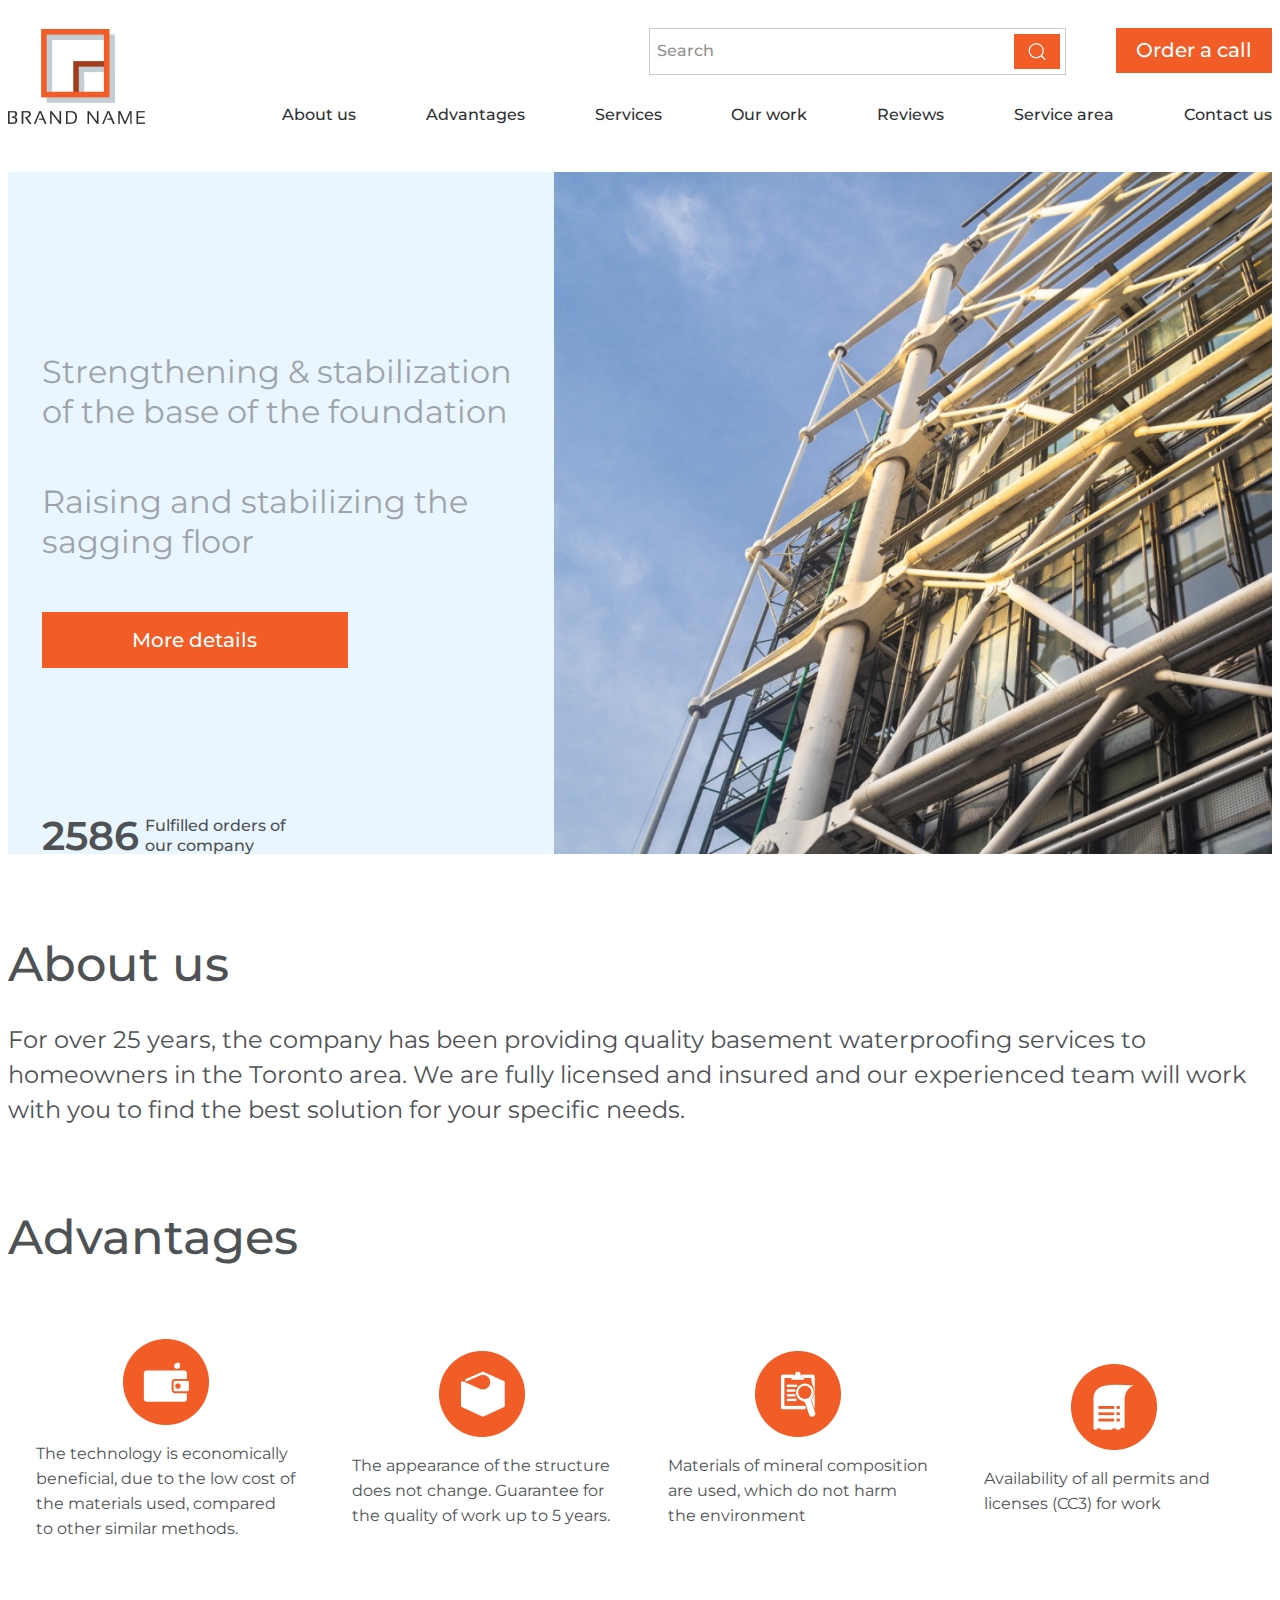
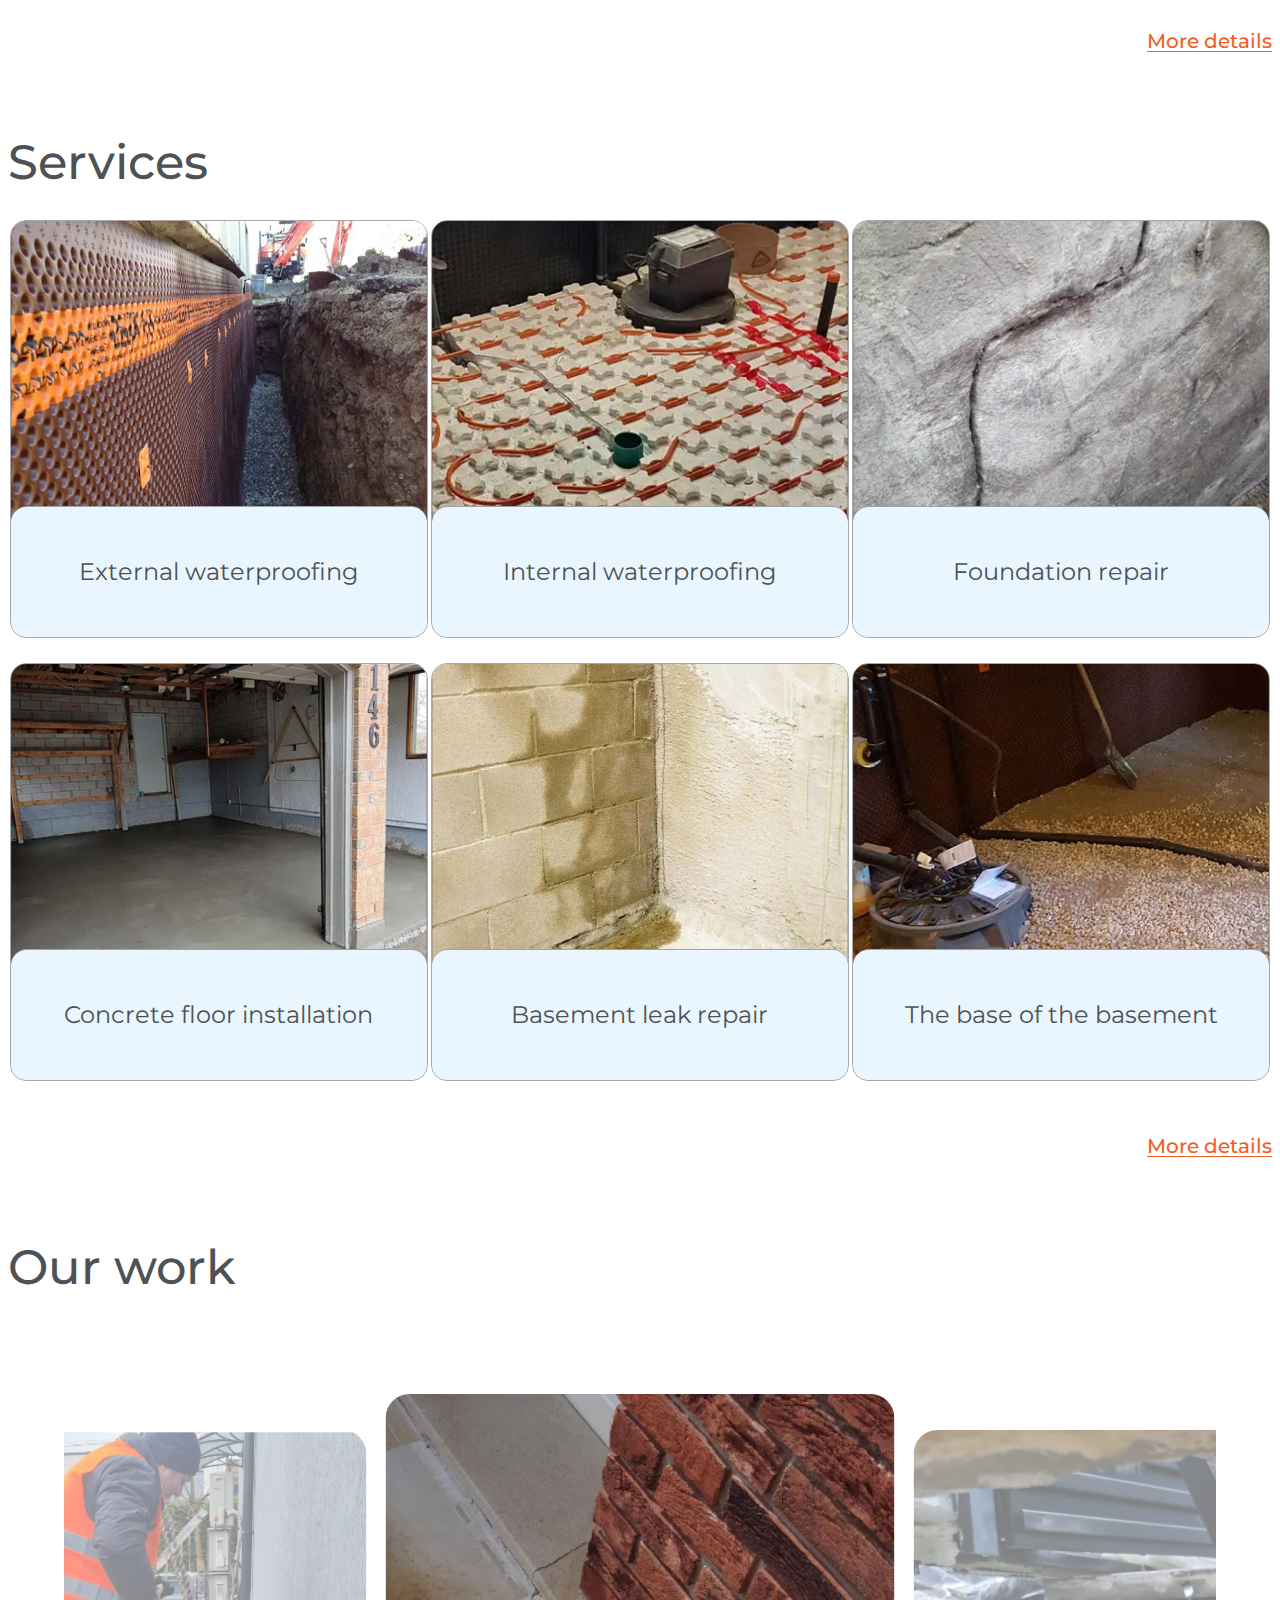
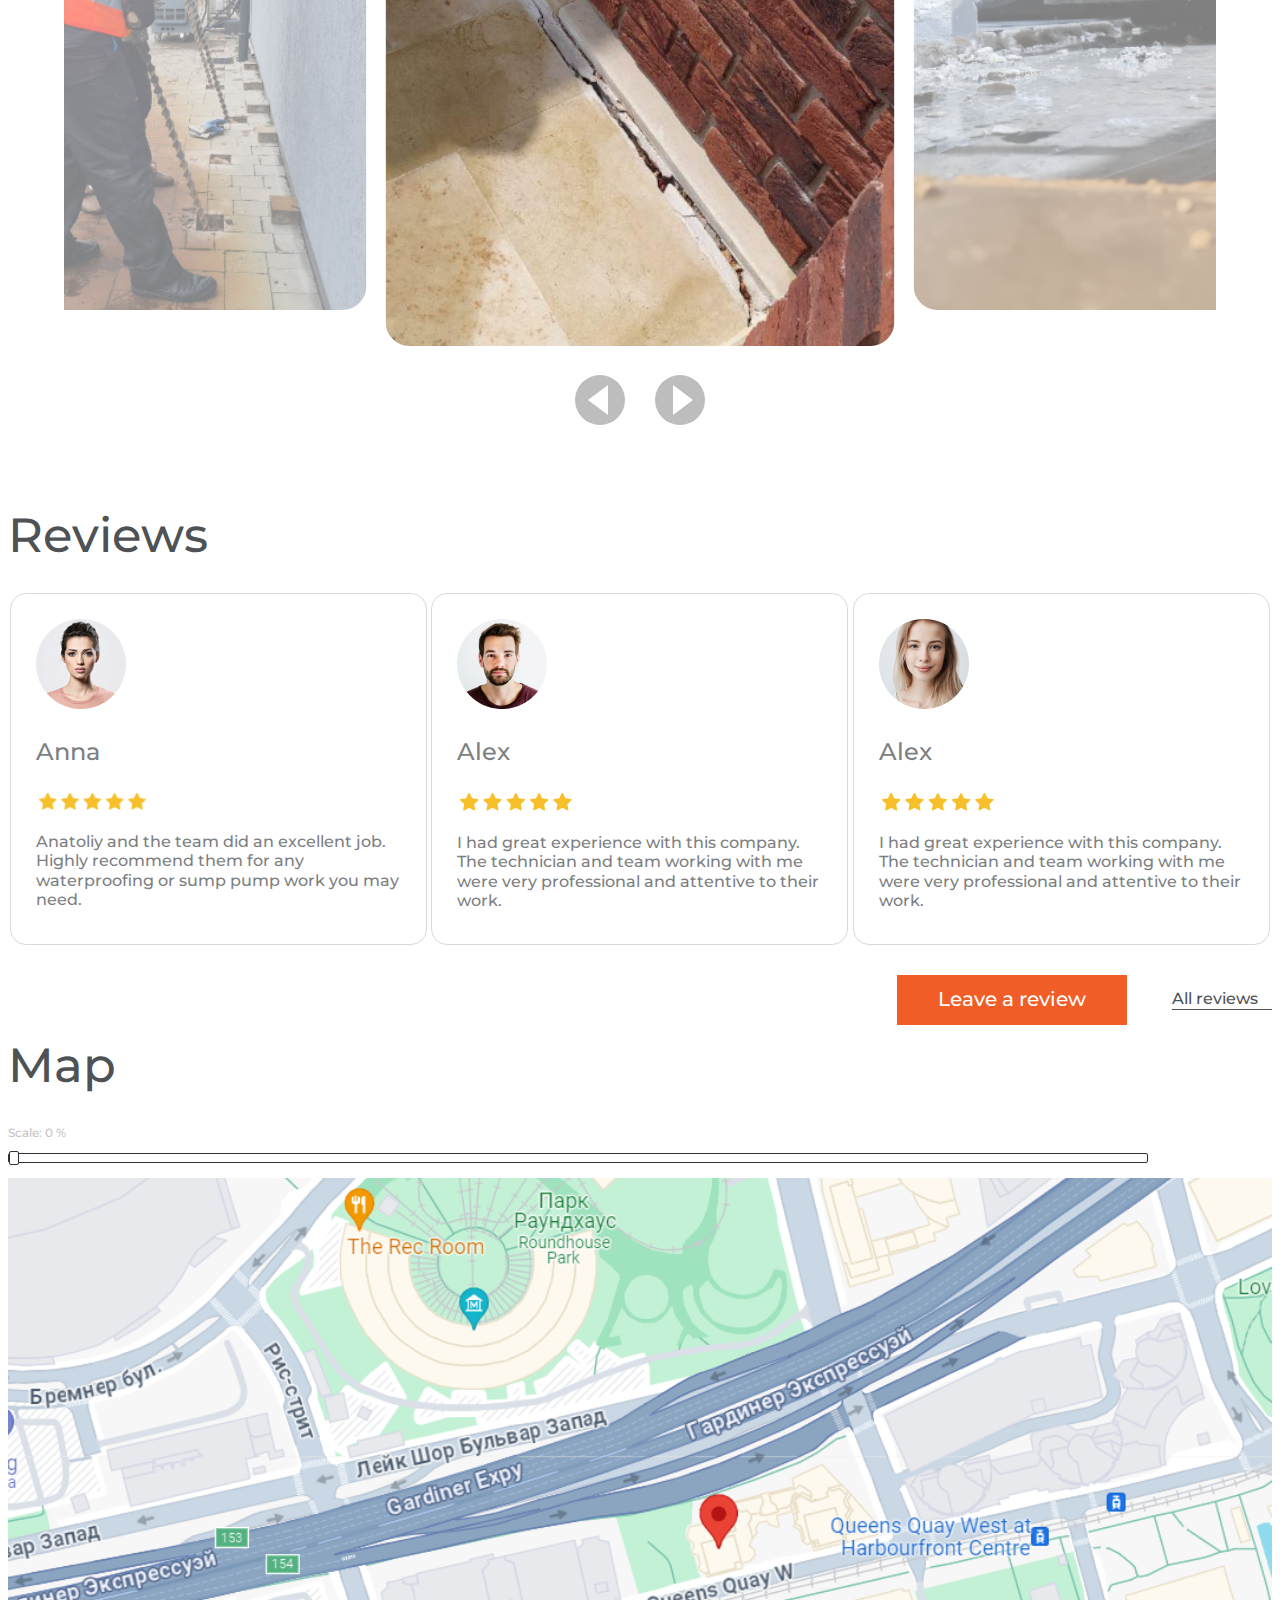
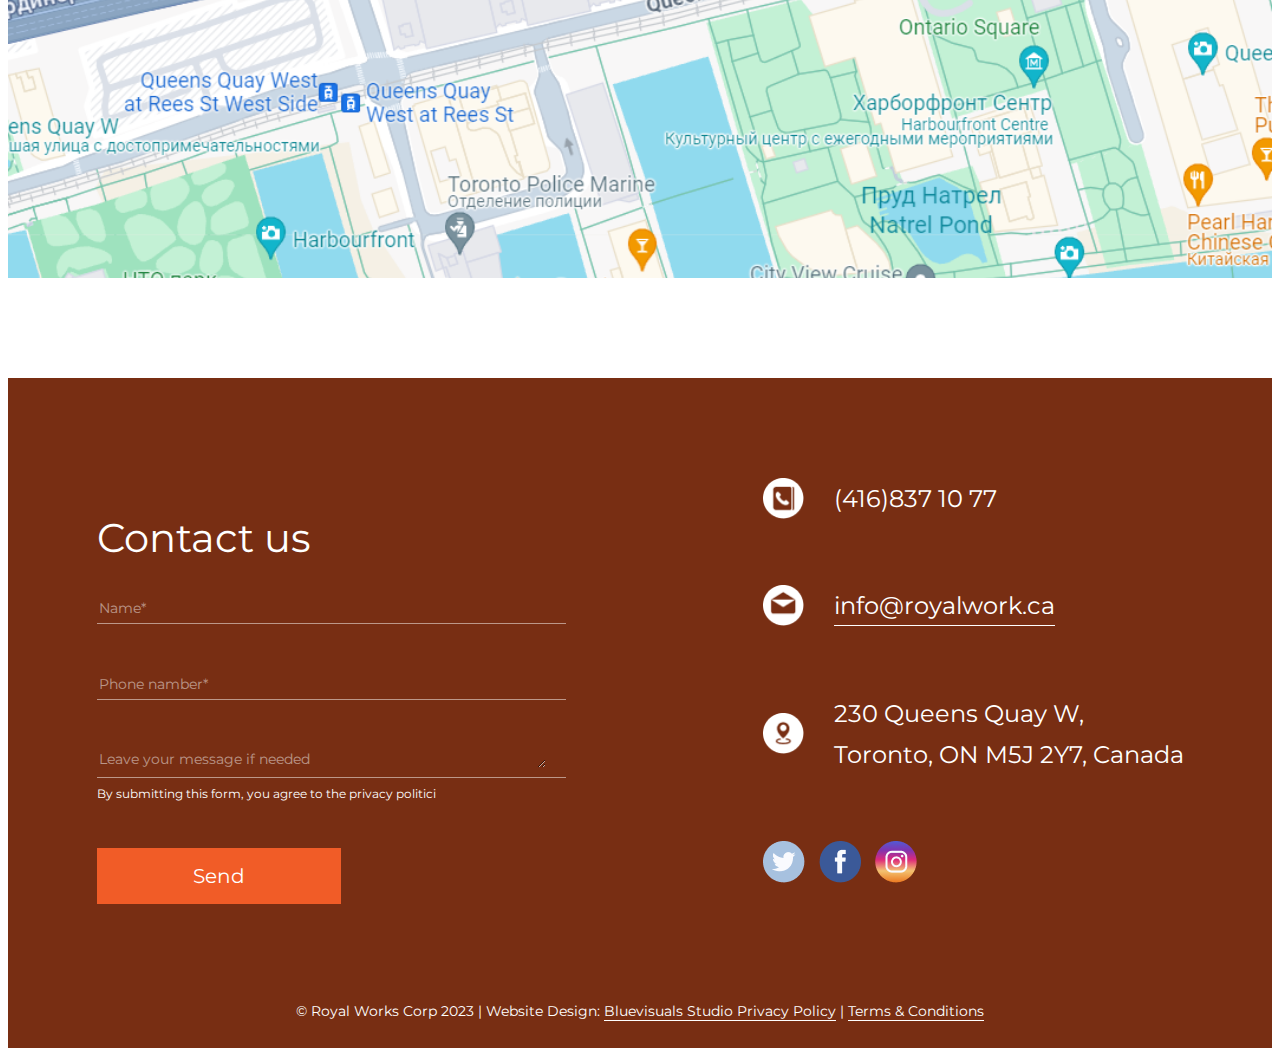
<file: index.html>
<!DOCTYPE html>
<html lang="en">

<head>
   <meta charset="UTF-8">
   <meta name="viewport" content="width=device-width, initial-scale=1.0">
   <link rel="stylesheet" href="css/style.css">
   <link rel="shortcut icon" href="css\foto.css\Group.png">
   <title>BRAN NAME</title>
</head>

<body>
   <div class="wraperMaim">

      <div class="topMenuWraper">

         <div class="brend">
            <img class="brendFoto" src="css\foto.css\Group.png" alt="">
         </div>

         <div class="menuSearch">

            <div class="searchWraper">

               <div class="search">
                  <form action="#">
                     <input class="searchInputText" type="text" name="search" value="Search ">
                  </form>
                  <div class="searchButton">
                     <img src="css\foto.css\ic-search.png" alt="">
                  </div>
               </div>

               <a href="#">
                  <div class="searchWraperTextButton">Order a call</div>
               </a>
            </div>


            <div class="menuWraper">
               <a href="#About">
                  <div class="itemMenu">About us</div>
               </a>
               <a href="#Advantages">
                  <div class="itemMenu">Advantages</div>
               </a>
               <a href="#Services">
                  <div class="itemMenu">Services</div>
               </a>
               <a href="#Ourwork">
                  <div class="itemMenu">Our work</div>
               </a>
               <a href="#Reviews">
                  <div class="itemMenu">Reviews</div>
               </a>
               <a href="#Servicearea">
                  <div class="itemMenu">Service area</div>
               </a>
               <a href="#Contact">
                  <div class="itemMenu">Contact us</div>
               </a>

            </div>
            <!-- burger -->
            <div class="burgerSmallMenu">
               <div class="smallMenuLine"></div>
            </div>

         </div>

         <div class="topMenuClick" id="menuTop">

            <a href="#About" class="itemMenu">About us</a>

            <a href="#Advantages" class="itemMenu">Advantages</a>

            <a href="#Services" class="itemMenu">Services</a>

            <a href="#Ourwork" class="itemMenu">Our work</a>

            <a href="#Reviews" class="itemMenu">Reviews</a>

            <a href="#Servicearea" class="itemMenu">Service area</a>

            <a href="#Contact" class="itemMenu">Contact us</a>

            <a href="#">
               <div class="searchWraperTextButtonBurger">Order a call</div>
            </a>

            <div class="burgerSmallClose">
               <div class="smallMenuCloseLine"></div>
               <div class="smallMenuCloseLine1"></div>
            </div>
         </div>

      </div>

      <div class="wraperBlockTextFoto1">

         <div class="wraperBlockText1">

            <div class="wraperWraperBlockText1">
               <h1 class="BlockText1-h1 top1">Strengthening & stabilization of the base of the foundation
               </h1>
               <h1 class="BlockText1-h1 top2">Raising and stabilizing the sagging floor
               </h1>
               <div class="BlockText1-button">More details</div>

               <div class="wraperBlockTextText1">
                  <div class="TextText1">2586</div>
                  <div class="TextText1Span">Fulfilled orders of our company</div>
               </div>
            </div>
         </div>

         <div class="wraperBlockFoto1">
            <img class="blockFoto1" src="css\foto.css\Rectangle 20.png" alt="foto">
         </div>

      </div>

      <div class="wraperBlockText2" id="About">

         <div class="BlockText2-item1">
            <h3 class="BlockText2-h3">About us</h3>

            <p class="BlockText2-item1-p">For over 25 years, the company has been providing quality basement
               waterproofing services to homeowners
               in the Toronto area. We are fully licensed and insured and our experienced team will work with you to
               find the best solution for your specific needs.
            </p>
         </div>

         <div class="BlockText2-item2" id="Advantages">
            <h3 class="BlockText2-h3">Advantages</h3>

            <div class="BlockText2-item2Wraper">
               <div>
                  <img src="css\foto.css\Group 47477.png" alt="foto">
                  <p>The technology is economically beneficial, due to the low cost of the materials used, compared to
                     other similar methods.
                  </p>
               </div>
               <div>
                  <img src="css\foto.css\Group 47479.png" alt="foto">
                  <p>The appearance of the structure does not change. Guarantee for the quality of work up to 5 years.
                  </p>
               </div>
               <div>
                  <img src="css\foto.css\Group 47481.png" alt="foto">
                  <p>Materials of mineral composition are used, which do not harm the environment
                  </p>
               </div>
               <div>
                  <img src="css\foto.css\Group 47483.png" alt="foto">
                  <p>Availability of all permits and licenses (CC3) for work
                  </p>
               </div>
            </div>

         </div>

         <a href="#">
            <div class="wraperBlockText2Details" id="About">More details</div>
         </a>
      </div>
      <!-- --------------------Services------------------------- -->
      <div class="wraperBlockTextFoto3" id="Services">

         <div class="wraperWraperBlockTextFoto3">

            <h3 class="BlockText2-h3">Services</h3>

            <div class="wraperBlockFoto3">

               <a href="page-2\index.html">
                  <div class="BlockFotoItem3">
                     <img class="BlockFoto3" src="css\foto.css\Rectangle 37.png" alt="foto">
                     <div class="wraperBlockFoto3Text">External waterproofing</div>
                  </div>
               </a>
               <a href="page-2\index.html">
                  <div class="BlockFotoItem3">
                     <img class="BlockFoto3" src="css\foto.css\Rectangle 38.png" alt="foto">
                     <div class="wraperBlockFoto3Text">Internal waterproofing</div>
                  </div>
               </a>

               <a href="page-2\index.html">
                  <div class="BlockFotoItem3">
                     <img class="BlockFoto3" src="css\foto.css\Rectangle 39.png" alt="foto">
                     <div class="wraperBlockFoto3Text">Foundation repair</div>
                  </div>
               </a>

               <a href="page-2\index.html">
                  <div class="BlockFotoItem3">
                     <img class="BlockFoto3" src="css\foto.css\Rectangle 37 (3).png" alt="foto">
                     <div class="wraperBlockFoto3Text">Concrete floor installation</div>
                  </div>
               </a>

               <a href="page-2\index.html">
                  <div class="BlockFotoItem3">
                     <img class="BlockFoto3" src="css\foto.css\Rectangle 38 (2).png" alt="foto">
                     <div class="wraperBlockFoto3Text">Basement leak repair</div>
                  </div>
               </a>

               <a href="page-2\index.html">
                  <div class="BlockFotoItem3">
                     <img class="BlockFoto3" src="css\foto.css\Rectangle 39 (2).png" alt="foto">
                     <div class="wraperBlockFoto3Text">The base of the basement</div>
                  </div>
               </a>
            </div>
         </div>
         <a href="page-2\index.html">
            <div class="wraperBlockText2Details" id="Services">More details</div>
         </a>
      </div>
      <!-- ------------------------------------------------------ -->
      <div class="wraperSlider" id="Ourwork">
         <h3 class="BlockText2-h3">Our work</h3>

         <div class="wraperAllSlider">

            <div class="smalLeftSlider">
               <div class="LeftSlider">
                  <img class="sliderFotoSmal" src="css\foto.css\5e6b8824552b42036f4cbc7338d0bb86.png" alt="">
                  <img class="sliderFotoSmal" src="css\foto.css\2753bbe9f08a60f1705c5cb079cdd8a0.png" alt="">
                  <img class="sliderFotoSmal" src="css\foto.css\5aebb3f515612cdfc9ad526422a3e5f7.png" alt="">
               </div>
            </div>

            <div class="bigSlider">
               <div class="sliderOne">
                  <img class="sliderFotoOne" src="css\foto.css\5e6b8824552b42036f4cbc7338d0bb86.png" alt="">
                  <img class="sliderFotoOne" src="css\foto.css\2753bbe9f08a60f1705c5cb079cdd8a0.png" alt="">
                  <img class="sliderFotoOne" src="css\foto.css\5aebb3f515612cdfc9ad526422a3e5f7.png" alt="">
               </div>
            </div>

            <div class="smalRigthSlider">
               <div class="RigthSlider">
                  <img class="sliderFotoSmal rigthS" src="css\foto.css\5e6b8824552b42036f4cbc7338d0bb86.png" alt="">
                  <img class="sliderFotoSmal rigthS" src="css\foto.css\2753bbe9f08a60f1705c5cb079cdd8a0.png" alt="">
                  <img class="sliderFotoSmal rigthS" src="css\foto.css\5aebb3f515612cdfc9ad526422a3e5f7.png" alt="">
               </div>
            </div>

         </div>

         <div class="wraperSliderNavigation">

            <div class="buttonLeft" data-button="left">
               <div class="buttonLeftTrigle" data-button="left"></div>
            </div>

            <div class="buttonLeft" data-button="rigth">
               <div class="buttonRigthTrigle" data-button="rigth"></div>
            </div>

         </div>

      </div>
      <!-- -------------------------- -->
      <div class="wraperBlockTextFoto4" id="Reviews">
         <h3 class="BlockText2-h3">Reviews</h3>

         <div class="BlockTextFoto4">

            <div class="BlockTextFotoItem4">
               <div class="BlockFotoItem4">
                  <img class="fotoHuman" src="css\foto.css\Ellipse 10.png" alt="">
                  <p>Anna</p>
                  <img class="stars" src="css\foto.css\prime_star-fill.png" alt="">
               </div>
               <p class="BlockTextItem4">Anatoliy and the team did an excellent job. Highly recommend them for any
                  waterproofing or sump pump
                  work you may need.
               </p>
            </div>

            <div class="BlockTextFotoItem4">
               <div class="BlockFotoItem4">
                  <img src="css\foto.css\Ellipse 11.png" alt="">
                  <p>Alex</p>
                  <img src="css\foto.css\prime_star-fill.png" alt="">
               </div>
               <p class="BlockTextItem4">I had great experience with this company. The technician and team working with
                  me were very
                  professional and attentive to their work.
               </p>
            </div>


            <div class="BlockTextFotoItem4">
               <div class="BlockFotoItem4">
                  <img src="css\foto.css\Ellipse 12.png" alt="">
                  <p>Alex</p>
                  <img src="css\foto.css\prime_star-fill.png" alt="">
               </div>
               <p class="BlockTextItem4">I had great experience with this company. The technician and team working with
                  me were very
                  professional and attentive to their work.
               </p>
            </div>
         </div>

         <div class="wraperButton4">
            <div class="BlockTextFotoButton4">Leave a review</div>
            <div class="BlockTextFotoButton4smal">All reviews</div>
         </div>
      </div>
      <!-- ----------------Map------------------ -->
      <div class="wraperMapText">
         <h3 class="BlockText2-h3">Map</h3>

         <div class="wraperLine">
            <div class="wraperLineText">Scale: <span class="wraperLineTextSpan">0</span> %</div>

            <div class="line" id="slider">

               <div class="typ">
                  <div class="bacgroundLine"></div>
               </div>

               <div class="linePoint"></div>
            </div>

         </div>

         <div class="wraperMap">
            <img class="maps" id="map" src="css\foto.css\5498a387b5d8a3f25137a7c7a5df7aa5.png" alt="">
         </div>
      </div>
      <!-- ----------------------Contact------------------------- -->
      <div class="wraperContact" id="Contact">

         <div class="wraperForm">
            <h3 class="Form-h3">Contact us</h3>

            <form class="form" action="https://google.com/search" method="GET">

               <div class="wraperInput">
                  <input class="textForm" type="text" name="name" value="Name* ">
               </div>

               <div class="wraperInput">
                  <input class="textForm" type="text" name="phone" value="Phone namber* ">
               </div>

               <div class="wraperInput">
                  <textarea class="textarea" type="text" name="commit" rows="1"
                     cols="50">Leave your message if needed </textarea>
               </div>
               <div class="textareaText">By submitting this form, you agree to the privacy politici
               </div>
               <input class="formButton" type="button" value="Send">

            </form>

         </div>

         <div class="wraperSeti">

            <a href=tel:"4168371077">
               <div class="contactText"> <img class="telSeti" src="css\foto.css\Group (1).png" alt="">
                  <div class="contactTextInfa"> (416)837 10 77</div>
               </div>
            </a>

            <a href="mailto:info@royalwork.ca">
               <div class="contactText"> <img class="telSeti" src="css\foto.css\Group (2).png" alt="">
                  <div class="contactTextInfa botomLine">info@royalwork.ca</div>
               </div>
            </a>

            <div class="contactTextBig"> <img class="telSetiBig" src="css\foto.css\Group (3).png" alt="">
               <div class="contactTextInfaBig"> 230 Queens Quay W,<br> Toronto, ON M5J 2Y7, Canada</div>
            </div>

            <div class="Seti">
               <a href="https://twitter.com/"><img class="setiItem" src="css\foto.css\Group (4).png" alt=""></a>
               <a href="https://www.facebook.com/"><img class="setiItem" src="css\foto.css\Group (5).png" alt=""></a>
               <a href="https://www.instagram.com"><img class="setiItem" src="css\foto.css\Group (6).png" alt=""></a>
            </div>

         </div>

      </div>

      <div class="bottomText">© Royal Works Corp 2023 | Website Design: <a href="#"> <span
               class="bottomTextLine">Bluevisuals Studio
               Privacy
               Policy</span></a> | <a href="#"> <span class="bottomTextLine">Terms &
               Conditions</span></a></div>

   </div>



   <script src="index.js"></script>
</body>

</html>
</file>
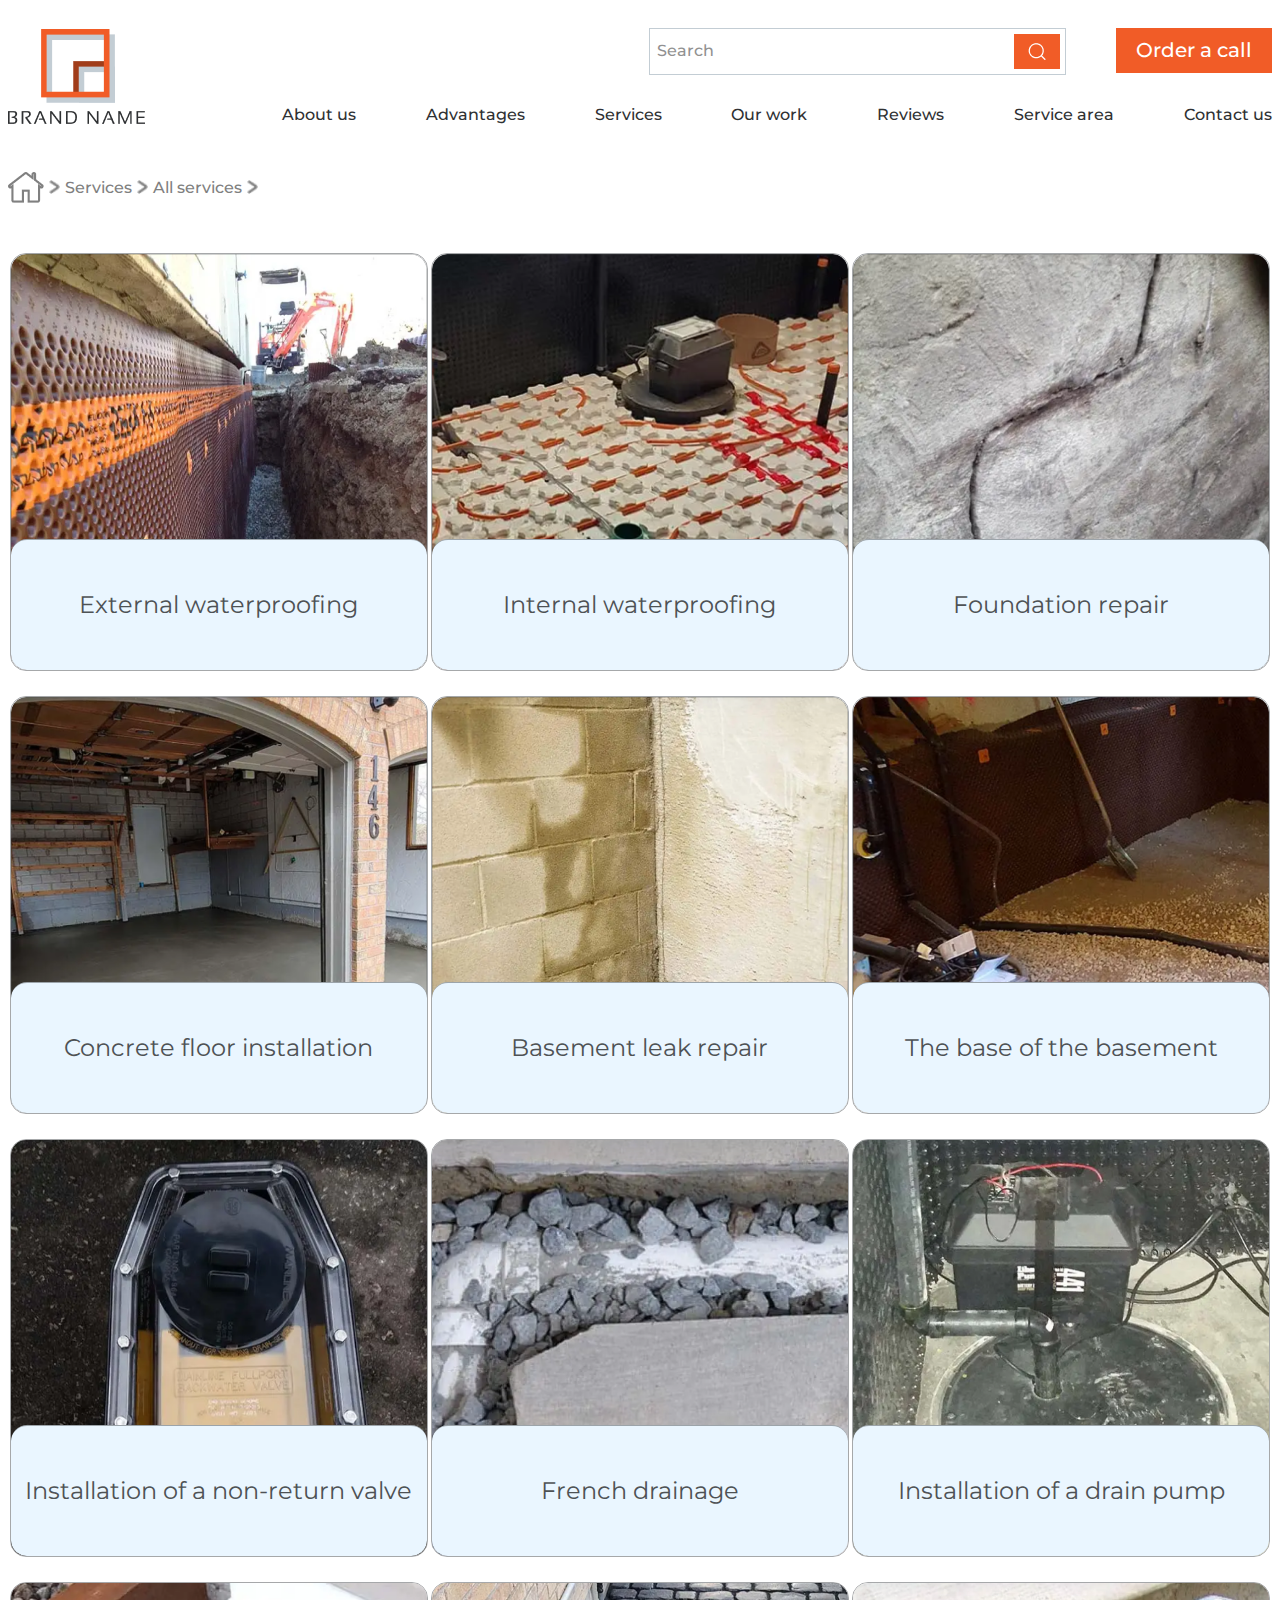
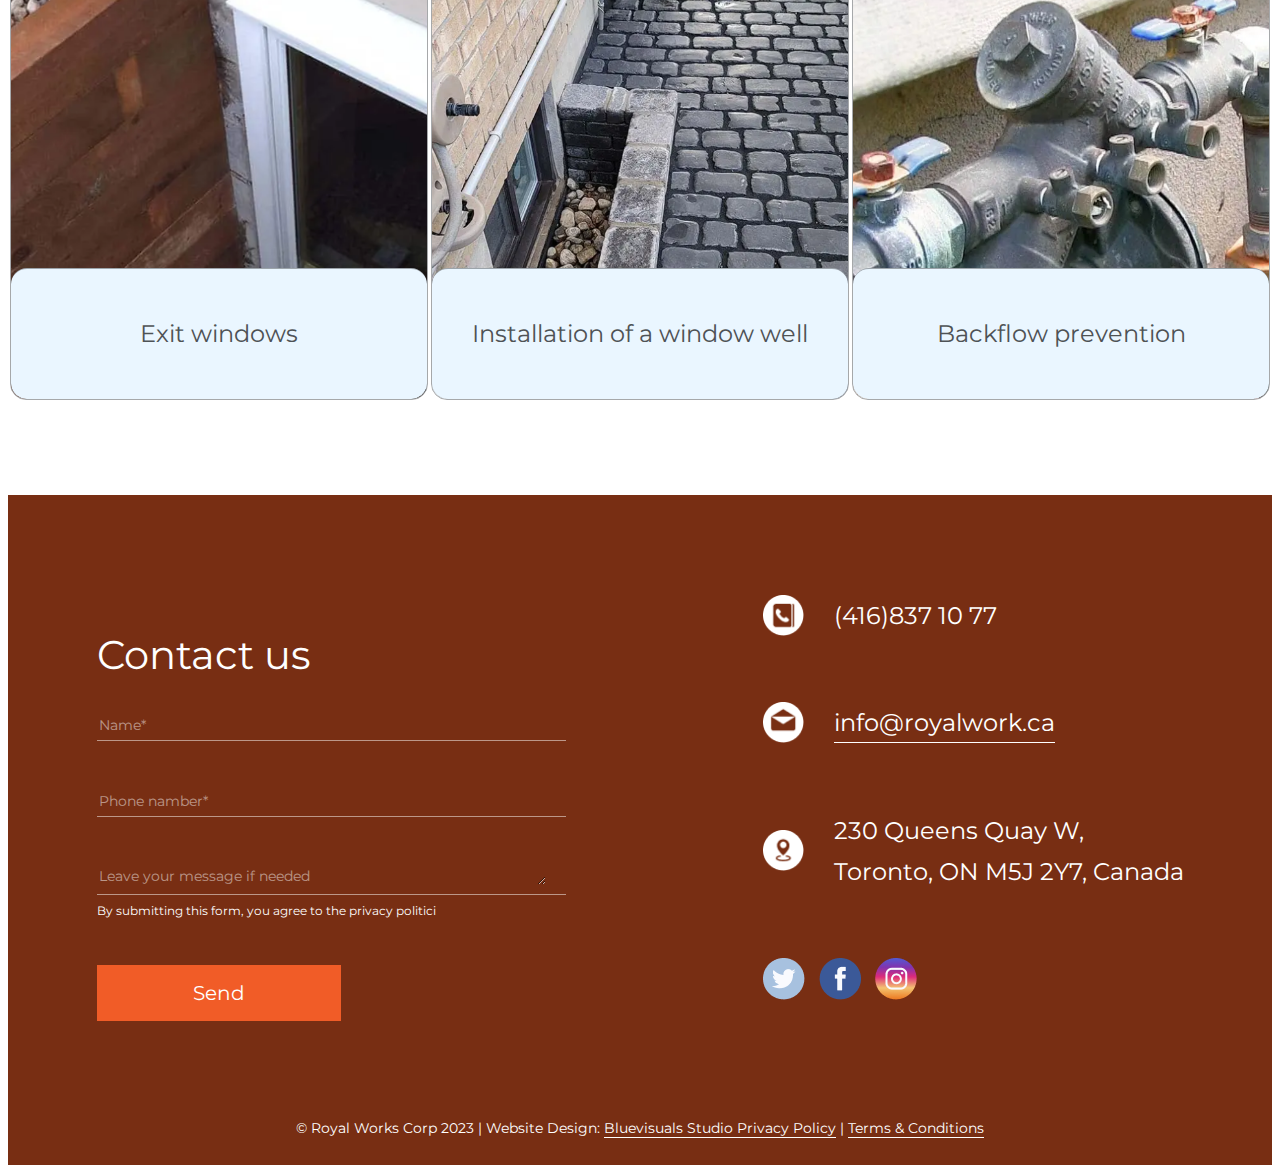
<file: page-2/index.html>
<!DOCTYPE html>
<html lang="en">

<head>
   <meta charset="UTF-8">
   <meta name="viewport" content="width=device-width, initial-scale=1.0">
   <link rel="stylesheet" href="css/style.css">
   <title>BRAN NAME</title>
</head>

<body>
   <div class="wraperMaim">

      <div class="topMenuWraper">

         <a href="../index.html">
            <div class="brend">
               <img class="brendFoto" src="..\css\foto.css\Group.png" alt="">
            </div>
         </a>

         <div class="menuSearch">

            <div class="searchWraper">

               <div class="search">
                  <form action="#">
                     <input class="searchInputText" type="text" name="search" value="Search ">
                  </form>
                  <div class="searchButton">
                     <img src="..\css\foto.css\ic-search.png" alt="">
                  </div>
               </div>

               <a href="#">
                  <div class="searchWraperTextButton">Order a call</div>
               </a>
            </div>


            <div class="menuWraper">
               <a href="../index.html#About">
                  <div class="itemMenu">About us</div>
               </a>
               <a href="../index.html#Advantages">
                  <div class="itemMenu">Advantages</div>
               </a>
               <a href="index.html">
                  <div class="itemMenu">Services</div>
               </a>
               <a href="../index.html#Ourwork">
                  <div class="itemMenu">Our work</div>
               </a>
               <a href="../index.html#Reviews">
                  <div class="itemMenu">Reviews</div>
               </a>
               <a href="../index.html#Servicearea">
                  <div class="itemMenu">Service area</div>
               </a>
               <a href="../index.html#Contact">
                  <div class="itemMenu">Contact us</div>
               </a>

            </div>
            <!-- burger -->
            <div class="burgerSmallMenu">
               <div class="smallMenuLine"></div>
            </div>

         </div>

         <div class="topMenuClick" id="menuTop">

            <a href="../index.html#About" class="itemMenu">About us</a>

            <a href="../index.html#Advantages" class="itemMenu">Advantages</a>

            <a href="index.html" class="itemMenu">Services</a>

            <a href="../index.html#Ourwork" class="itemMenu">Our work</a>

            <a href="../index.html#Reviews" class="itemMenu">Reviews</a>

            <a href="../index.html#Servicearea" class="itemMenu">Service area</a>

            <a href="../index.html#Contact" class="itemMenu">Contact us</a>

            <a href="#">
               <div class="searchWraperTextButtonBurger">Order a call</div>
            </a>

            <div class="burgerSmallClose">
               <div class="smallMenuCloseLine"></div>
               <div class="smallMenuCloseLine1"></div>
            </div>
         </div>

      </div>
   </div>
   <!-- --------------------------------------------- -->
   <div class="wraperNavigation">
      <a href="../index.html"> <img class="home" src="css\foto.css\Group (7).png" alt=""></a>

      <img class="poligon" src="css\foto.css\Polygon 14.png" alt="">

      <div class="NavigationText">Services</div>

      <img class="poligon" src="css\foto.css\Polygon 14.png" alt="">

      <div class="NavigationText">All services</div>

      <img class="poligon" src="css\foto.css\Polygon 14.png" alt="">
   </div>

   <!-- ------------------Services---------------------- -->
   <div class="wraperBlockTextFoto3" id="Services">

      <div class="wraperWraperBlockTextFoto3">

         <div class="wraperBlockFoto3">
            <div class="BlockFotoItem3">
               <img class="BlockFoto3" src="..\css\foto.css\Rectangle 37.png" alt="foto">
               <div class="wraperBlockFoto3Text">External waterproofing</div>
            </div>

            <div class="BlockFotoItem3">
               <img class="BlockFoto3" src="..\css\foto.css\Rectangle 38.png" alt="foto">
               <div class="wraperBlockFoto3Text">Internal waterproofing</div>
            </div>

            <div class="BlockFotoItem3">
               <img class="BlockFoto3" src="..\css\foto.css\Rectangle 39.png" alt="foto">
               <div class="wraperBlockFoto3Text">Foundation repair</div>
            </div>

            <div class="BlockFotoItem3">
               <img class="BlockFoto3" src="..\css\foto.css\Rectangle 37 (3).png" alt="foto">
               <div class="wraperBlockFoto3Text">Concrete floor installation</div>
            </div>

            <div class="BlockFotoItem3">
               <img class="BlockFoto3" src="..\css\foto.css\Rectangle 38 (2).png" alt="foto">
               <div class="wraperBlockFoto3Text">Basement leak repair</div>
            </div>

            <div class="BlockFotoItem3">
               <img class="BlockFoto3" src="..\css\foto.css\Rectangle 39 (2).png" alt="foto">
               <div class="wraperBlockFoto3Text">The base of the basement</div>
            </div>
            <!-- ----------------------------------------------- -->
            <div class="BlockFotoItem3">
               <img class="BlockFoto3" src="css\foto.css\b24fc6f2c514753cd3bf485d06489e5c.png" alt="foto">
               <div class="wraperBlockFoto3Text">Installation of a non-return valve</div>
            </div>

            <div class="BlockFotoItem3">
               <img class="BlockFoto3" src="css\foto.css\5b60efddef9e431a824b3e55d058b1ba.png" alt="foto">
               <div class="wraperBlockFoto3Text">French drainage</div>
            </div>

            <div class="BlockFotoItem3">
               <img class="BlockFoto3" src="css\foto.css\48460b656402c3d8d785d12ad3bcbaaf.png" alt="foto">
               <div class="wraperBlockFoto3Text">Installation of a drain pump</div>
            </div>

            <div class="BlockFotoItem3">
               <img class="BlockFoto3" src="css\foto.css\dd8b35d5d3860c266fa8ded15528811d.png" alt="foto">
               <div class="wraperBlockFoto3Text">Exit windows</div>
            </div>

            <div class="BlockFotoItem3">
               <img class="BlockFoto3" src="css\foto.css\8099c726df9726a7ba408f4f92d99758.png" alt="foto">
               <div class="wraperBlockFoto3Text">Installation of a window well</div>
            </div>

            <div class="BlockFotoItem3">
               <img class="BlockFoto3" src="css\foto.css\05e2a5ed2061ca375de5d99c8b4040f3.png" alt="foto">
               <div class="wraperBlockFoto3Text">Backflow prevention</div>
            </div>

         </div>
      </div>

   </div>
   <!-- ----------------------------------- -->
   <div class="wraperContact" id="Contact">

      <div class="wraperForm">
         <h3 class="Form-h3">Contact us</h3>

         <form class="form" action="https://google.com/search" method="GET">

            <div class="wraperInput">
               <input class="textForm" type="text" name="name" value="Name* ">
            </div>

            <div class="wraperInput">
               <input class="textForm" type="text" name="phone" value="Phone namber* ">
            </div>

            <div class="wraperInput">
               <textarea class="textarea" type="text" rows="1" name="commit"
                  cols="50">Leave your message if needed </textarea>
            </div>
            <div class="textareaText">By submitting this form, you agree to the privacy politici
            </div>
            <input class="formButton" type="button" value="Send">

         </form>

      </div>

      <div class="wraperSeti">

         <a href=tel:"4168371077">
            <div class="contactText"> <img class="telSeti" src="..\css\foto.css\Group (1).png" alt="">
               <div class="contactTextInfa"> (416)837 10 77</div>
            </div>
         </a>

         <a href="mailto:info@royalwork.ca">
            <div class="contactText botomLine1"> <img class="telSeti" src="..\css\foto.css\Group (2).png" alt="">
               <div class="contactTextInfa botomLine">info@royalwork.ca</div>
            </div>
         </a>

         <div class="contactTextBig"> <img class="telSetiBig" src="..\css\foto.css\Group (3).png" alt="">
            <div class="contactTextInfaBig"> 230 Queens Quay W,<br> Toronto, ON M5J 2Y7, Canada</div>
         </div>

         <div class="Seti">
            <a href="https://twitter.com/"><img class="setiItem" src="..\css\foto.css\Group (4).png" alt=""></a>
            <a href="https://www.facebook.com/"><img class="setiItem" src="..\css\foto.css\Group (5).png" alt=""></a>
            <a href="https://www.instagram.com"><img class="setiItem" src="..\css\foto.css\Group (6).png" alt=""></a>
         </div>

      </div>

   </div>

   <div class="bottomText">© Royal Works Corp 2023 | Website Design: <a href="#"> <span
            class="bottomTextLine">Bluevisuals
            Studio
            Privacy
            Policy</span></a> | <a href="#"> <span class="bottomTextLine">Terms &
            Conditions</span></a></div>


   <script src="index.js"></script>
</body>

</html>
</file>
<file: css/style.css>
@import url('https://fonts.googleapis.com/css2?family=Montserrat:ital,wght@0,100..900;1,100..900&family=Roboto:ital,wght@0,100;0,300;0,400;0,500;0,700;0,900;1,100;1,300;1,400;1,500;1,700;1,900&display=swap');

body {
   background-color: #FFFFFF;
}

a {
   text-decoration: none;
}

.topMenuWraper {
   max-width: 1290px;
   max-height: 92px;
   margin: 0 auto;
   display: flex;
   justify-content: space-between;
   align-items: center;
   margin-top: 30px;
}

.brend {
   max-width: 137px;
   max-height: 95px;
   min-width: 70px;
   min-height: 50px;
}

.brendFoto {
   width: 100%;
   height: 100%;
   object-fit: cover;
   image-rendering: auto;
}

.menuWraper {
   max-width: 1000px;
   max-height: 92px;
   height: 20px;
   display: flex;
   justify-content: space-between;
   margin-top: 30px;
   margin-left: 10px;
}

@media screen and (max-width:780px) {
   .menuWraper {
      display: none;
   }
}

.itemMenu {
   font-family: "Montserrat", sans-serif;
   font-weight: 500;
   line-height: 20px;
   font-style: normal;
   color: #2F3133;
   transition: 0.5s;
}

.itemMenu:hover {
   color: #F15C27;
   border-bottom: 1px solid #F15C27;
}

.menuSearch {
   width: 1000px;
   height: auto;
   display: flex;
   flex-direction: column;
   justify-content: space-between;
   margin-left: 10px;
}

.searchWraper {
   width: 100%;
   height: auto;
   display: flex;
   justify-content: flex-end;
}

.search {
   width: 415px;
   height: 45px;
   border: 1px solid #C3CDD4;
   margin-right: 50px;
   display: flex;
   align-items: center;
   justify-content: center;
}

.searchInputText {
   width: 350px;
   height: 20px;
   border: none;
   outline: none;
   font-family: "Montserrat", sans-serif;
   font-weight: 500;
   line-height: 20px;
   font-size: 16px;
   color: #252525;
   opacity: 0.5;
   font-style: normal;
   cursor: pointer;
}

@media screen and (max-width:780px) {
   .search {
      width: 300px;
      margin-right: 20px;
   }

   .searchInputText {
      width: 250px;
   }
}

.searchInputText:focus {
   opacity: 1;
}

.searchButton {
   width: 46px;
   height: 35px;
   background-color: #F15C27;
   border: none;
   outline: none;
   cursor: pointer;
   display: flex;
   align-items: center;
   justify-content: center;
   margin-left: 5px;
   transition: 0.3s;
}

.searchWraperTextButton {
   width: 156px;
   height: 45px;
   background-color: #F15C27;
   color: #ffffff;
   font-family: "Montserrat", sans-serif;
   font-weight: 500;
   line-height: 20px;
   font-size: 20px;
   font-style: normal;
   display: flex;
   align-items: center;
   justify-content: center;
   cursor: pointer;
   transition: 0.3s;
}

@media screen and (max-width:780px) {
   .searchWraperTextButton {
      display: none;
   }
}

.searchWraperTextButtonBurger {
   width: 156px;
   height: 45px;
   background-color: #F15C27;
   color: #ffffff;
   font-family: "Montserrat", sans-serif;
   font-weight: 500;
   line-height: 20px;
   font-size: 20px;
   font-style: normal;
   display: flex;
   align-items: center;
   justify-content: center;
   cursor: pointer;
   transition: 0.3s;
}

@media screen and (max-width:700px) {
   .searchWraperTextButtonBurger {
      width: 120px;
      height: 40px;
      line-height: 16px;
      font-size: 16px;
   }

   .search {
      height: 40px;
   }
}

@media screen and (max-width:500px) {
   .search {
      width: 250px;
      margin-right: 5px;
      height: 30px;
   }

   .searchInputText {
      width: 200px;
   }

   .searchWraperTextButtonBurger {
      width: 100px;
      height: 30px;
      line-height: 14px;
      font-size: 14px;
   }

   .searchButton {
      height: 28px;
   }
}

@media screen and (max-width:350px) {
   .search {
      width: 190px;
      height: 30px;
   }

   .searchInputText {
      width: 150px;
   }
}

.searchWraperTextButton:hover {
   color: #000000;
}

/* ------------------------------- */
.wraperBlockTextFoto1 {
   margin: 0 auto;
   margin-top: 50px;
   max-width: 1440px;
   min-width: 300px;
   height: auto;
   display: flex;
   justify-content: space-between;
}

.wraperBlockText1 {
   width: 622px;
   max-height: 768px;
   background-color: #EAF6FF;
}

.wraperWraperBlockText1 {
   max-width: 522px;
   max-height: 768px;
   margin: 0 auto;
}

.BlockText1-h1 {
   max-width: 521px;
   height: auto;
   font-family: "Montserrat", sans-serif;
   font-weight: 400;
   line-height: 40px;
   font-size: 32px;
   font-style: normal;
   color: #9CA4AA;
   margin-left: 22px;
}

.top1 {
   margin-top: 180px;
}

.top2 {
   margin-top: 50px;
}

.BlockText1-button {
   max-width: 306px;
   height: 56px;
   font-family: "Montserrat", sans-serif;
   font-weight: 500;
   line-height: 20px;
   font-size: 20px;
   font-style: normal;
   color: #FFFFFF;
   background-color: #F15C27;
   display: flex;
   align-items: center;
   justify-content: center;
   cursor: pointer;
   margin-top: 50px;
   transition: 0.3s;
   margin-left: 22px;
}

.BlockText1-button:hover {
   color: #000000;
}

.wraperBlockTextText1 {
   width: auto;
   height: auto;
   display: inline-flex;
   justify-content: center;
   margin-top: 150px;
   margin-left: 22px;
}

@media screen and (max-width:905px) {
   .wraperBlockTextText1 {
      margin-top: 80px;
   }

   .top1 {
      margin-top: 130px;
   }
}

.TextText1 {
   width: 98px;
   height: auto;
   font-family: "Montserrat", sans-serif;
   font-weight: 600;
   line-height: 20px;
   font-size: 40px;
   font-style: normal;
   color: #4E5255;
   display: inline-flex;
   align-items: center;
   justify-content: center;
}

.TextText1Span {
   width: 146px;
   height: 35px;
   font-family: "Montserrat", sans-serif;
   font-weight: 500;
   line-height: 20px;
   font-size: 16px;
   font-style: normal;
   color: #4E5255;
   display: inline-flex;
   align-items: center;
   justify-content: center;
   margin-left: 5px;
}

.wraperBlockFoto1 {
   max-width: 818px;
   max-height: 768px;
}

.blockFoto1 {
   width: 100%;
   height: 100%;
   object-fit: cover;
   image-rendering: auto;
}

@media screen and (max-width:1100px) {
   .wraperBlockTextFoto1 {
      justify-content: center;
      flex-wrap: wrap;
   }

   .wraperBlockFoto1 {
      margin-top: 30px;
   }
}

/* ---------------------------- */
.wraperBlockText2 {
   max-width: 1296px;
   min-width: 300px;
   height: auto;
   margin: 0 auto;
   margin-top: 100px;
}

.BlockText2-item1 {
   max-width: 1296px;
   height: auto;
   margin: 0 auto;
}

.BlockText2-h3 {
   font-family: "Montserrat", sans-serif;
   font-weight: 500;
   line-height: 20px;
   font-size: 48px;
   font-style: normal;
   color: #4E5255;
}

.BlockText2-item1-p {
   font-family: "Montserrat", sans-serif;
   font-weight: 400;
   line-height: 35px;
   font-size: 24px;
   font-style: normal;
   color: #4E5255;
}

.BlockText2-item2 {
   max-width: 1296px;
   height: auto;
   margin: 0 auto;
   margin-top: 100px;
}

.BlockText2-item2Wraper {
   width: auto;
   height: auto;
   display: flex;
   justify-content: space-around;
   flex-wrap: wrap;
}

.BlockText2-item2Wraper>div {
   max-width: 306px;
   height: 306px;
   display: inline-flex;
   flex-direction: column;
   align-items: center;
   justify-content: center;
   margin: 0 7.5px 0 7.5px;
}

.BlockText2-item2Wraper>div>p {
   max-width: 260px;
   height: auto;
   font-family: "Montserrat", sans-serif;
   font-weight: 400;
   line-height: 25px;
   font-size: 16px;
   font-style: normal;
   color: #4E5255;
}

.BlockText2-item2Wraper>img {
   width: 86px;
   height: 86px;
   object-fit: cover;
   image-rendering: auto;
}

.wraperBlockText2Details {
   width: 125px;
   height: auto;
   font-family: "Montserrat", sans-serif;
   font-weight: 500;
   line-height: 20px;
   font-size: 20px;
   color: #F15C27;
   font-style: normal;
   margin-left: calc(100% - 125px);
   border-bottom: 1px solid #F15C27;
   cursor: pointer;
   margin-top: 30px;
   transition: 0.2s;
}

.wraperBlockText2Details:hover {
   border-bottom: 1px solid #000000;
}

/* ------------------Services----------------------------- */
.wraperBlockTextFoto3 {
   margin: 0 auto;
   max-width: 1296px;
   min-width: 300px;
   height: auto;
   margin-top: 100px;
}

.wraperWraperBlockTextFoto3 {
   margin: 0 auto;
   max-width: 1296px;
   min-width: 300px;
   height: auto;
}

.wraperBlockFoto3 {
   width: 100%;
   height: auto;
   display: flex;
   justify-content: space-between;
   flex-wrap: wrap;
}

@media screen and (max-width:1290px) {

   .wraperBlockFoto3 {
      justify-content: space-around;
   }
}

.BlockFotoItem3 {
   width: 416px;
   height: 416px;
   max-width: 416px;
   max-height: 416px;
   min-height: 416px;
   border-radius: 16px;
   position: relative;
   margin-bottom: 25px;
   border: 0.5px solid rgba(78, 82, 85, 0.5);
   overflow: hidden;
   cursor: pointer;
}

@media screen and (max-width:375px) {
   .BlockFotoItem3 {
      width: 346px;
      height: 346px;
   }
}

@media screen and (max-width:300px) {
   .BlockFotoItem3 {
      width: 300px;
      height: 300px;
   }
}

.BlockFotoItem3:hover>.wraperBlockFoto3Text {
   color: #F15C27;
}

.BlockFoto3 {
   width: 100%;
   height: 100%;
   max-height: 30px;
   min-height: 300px;
   object-fit: cover;
   image-rendering: auto;
   position: relative;
   transition: 0.5s;
}

.wraperBlockFoto3Text {
   width: 100%;
   min-height: 130px;
   background-color: #EAF6FF;
   border-top: 0.5px solid rgb(78, 82, 85, 0.5);
   border-radius: 16px;
   display: flex;
   justify-content: center;
   align-items: center;
   font-family: "Montserrat", sans-serif;
   font-weight: 400;
   line-height: 24px;
   font-size: 24px;
   font-style: normal;
   color: #4E5255;
   position: absolute;
   bottom: 0;
   z-index: 3;
}

.BlockFotoItem3:hover>.BlockFoto3 {
   scale: 1.3;
}

/* --------------Slider------------------- */
.wraperSlider {
   margin: 0 auto;
   max-width: 1440px;
   min-width: 300px;
   height: auto;
   margin-top: 100px;
}

.wraperAllSlider {
   width: 1440px;
   height: auto;
   overflow: hidden;
   position: relative;
   margin: 0 auto;
   left: calc(50% - 720px);
}

.wraperSliderNavigation {
   width: 130px;
   height: 50px;
   display: grid;
   grid-template-columns: auto auto;
   gap: 30px;
   margin: 0 auto;
   margin-top: 30px;
}

@media screen and (max-width:1440px) {
   .wraperAllSlider {
      scale: 0.8;
   }

   .wraperSliderNavigation {
      margin-top: -40px;
   }
}

@media screen and (max-width:1200px) {
   .wraperAllSlider {
      scale: 0.6;
   }

   .wraperSliderNavigation {
      margin-top: -100px;
   }
}

@media screen and (max-width:900px) {
   .wraperAllSlider {
      scale: 0.5;
   }

   .wraperSliderNavigation {
      margin-top: -150px;
   }
}

@media screen and (max-width:760px) {
   .wraperAllSlider {
      scale: 0.4;
   }

   .wraperSliderNavigation {
      margin-top: -180px;
   }
}

@media screen and (max-width:610px) {
   .wraperAllSlider {
      scale: 0.4;
   }

   .wraperSliderNavigation {
      margin-top: -210px;
   }
}

@media screen and (max-width:450px) {
   .wraperAllSlider {
      scale: 0.25;
   }

   .wraperSliderNavigation {
      margin-top: -210px;
   }
}

.bigSlider {
   width: 636px;
   height: 690px;
   min-width: 300px;
   min-height: 180px;
   overflow: hidden;
   margin: 0 auto;
   box-shadow: #4E5255;
   position: relative;
   display: flex;
   justify-content: center;
   align-items: center;
   border-radius: 30px;
}

.sliderOne {
   width: auto;
   height: auto;
   position: absolute;
   display: inline-flex;
   transition: 0.5s;
}

.sliderFotoOne {
   width: 636px;
   height: 690px;
   object-fit: cover;
   image-rendering: auto;
}

.buttonLeft {
   width: 50px;
   height: 50px;
   position: relative;
   background-color: #BDBDBD;
   border-radius: 50%;
   cursor: pointer;
}

.buttonLeft:hover {
   background-color: #F15C27;
}

.buttonLeftTrigle {
   width: 0;
   height: 0;
   border-right: 20px solid #FFFFFF;
   border-top: 15px solid transparent;
   border-bottom: 15px solid transparent;
   position: absolute;
   top: 10px;
   left: 13px;
   cursor: pointer;
}

.buttonRigthTrigle {
   width: 0;
   height: 0;
   border-left: 20px solid #FFFFFF;
   border-top: 15px solid transparent;
   border-bottom: 15px solid transparent;
   position: absolute;
   top: 10px;
   left: 18px;
   cursor: pointer;
}

/* - - -  slider smal- - -  - - - */
.smalLeftSlider {
   width: 636px;
   height: 600px;
   overflow: hidden;
   border-radius: 30px;
   position: absolute;
   top: 45px;
   left: -258px;
}

.LeftSlider {
   display: inline-flex;
   position: absolute;
   left: 0;
   opacity: 0.5;
   transition: 0.5s;
}

.sliderFotoSmal {
   width: 636px;
   height: 600px;
   object-fit: cover;
   image-rendering: auto;
}

.smalRigthSlider {
   width: 636px;
   height: 600px;
   overflow: hidden;
   border-radius: 30px;
   position: absolute;
   top: 45px;
   left: 1062px;
   z-index: 10;
}

.RigthSlider {
   display: inline-flex;
   position: absolute;
   left: -200%;
   opacity: 0.5;
   transition: 0.5s;
}

.sliderFotoSmal {
   width: 636px;
   height: 600px;
   object-fit: cover;
   image-rendering: auto;
}

/* ---------------------------- */
.wraperBlockTextFoto4 {
   margin: 0 auto;
   max-width: 1440px;
   min-width: 300px;
   height: auto;
   margin-top: 100px;
}

.BlockTextFoto4 {
   width: auto;
   height: auto;
   display: flex;
   justify-content: space-between;
   flex-wrap: wrap;
}

@media screen and (max-width:1285px) {
   .BlockTextFoto4 {
      justify-content: space-around;
   }
}

.BlockTextFotoItem4 {
   max-width: 415px;
   height: auto;
   min-width: 300px;
   min-height: 350px;
   border: 1px solid #D9D9D9;
   border-radius: 16px;
   margin-bottom: 10px;
}

.fotoHuman {
   width: 90px;
   height: 90px;
   object-fit: cover;
   image-rendering: auto;
}

.stars {
   max-width: 117.5px;
   height: 23px;
   object-fit: cover;
   image-rendering: auto;
}

.BlockFotoItem4>p {
   font-family: "Montserrat", sans-serif;
   font-weight: 500;
   line-height: 29.26px;
   font-size: 24px;
   font-style: normal;
   color: #7D7F82;
}

.BlockFotoItem4 {
   margin: 25px 25px 0 25px;
}

.BlockTextItem4 {
   width: auto;
   height: auto;
   font-family: "Montserrat", sans-serif;
   font-weight: 500;
   line-height: 19.5px;
   font-size: 16px;
   font-style: normal;
   color: #7D7F82;
   margin: 15px 25px 25px 25px;
}

.wraperButton4 {
   width: auto;
   height: auto;
   display: inline-flex;
   justify-content: center;
   align-items: center;
   float: right;
   margin-top: 20px;
}

.BlockTextFotoButton4 {
   width: 230px;
   height: 50px;
   background-color: #F15C27;
   font-family: "Montserrat", sans-serif;
   font-weight: 500;
   line-height: 24.38px;
   font-size: 20px;
   font-style: normal;
   color: #FFFFFF;
   display: flex;
   justify-content: center;
   align-items: center;
   cursor: pointer;
   transition: 0.3s;
}

.BlockTextFotoButton4:hover {
   color: #000000;
}

.BlockTextFotoButton4smal {
   width: auto;
   min-width: 100px;
   height: 20px;
   font-family: "Montserrat", sans-serif;
   font-weight: 500;
   line-height: 19.5px;
   font-size: 16px;
   font-style: normal;
   color: #4E5255;
   border-bottom: 1px solid #4E5255;
   margin-left: 45px;
   display: inline-flex;
   cursor: pointer;
   transition: 0.3s;
}

@media screen and (max-width:380px) {
   .BlockTextFotoButton4 {
      width: 180px;
      height: 40px;
   }

   .BlockTextFotoButton4smal {
      margin-left: 20px;
   }
}

.BlockTextFotoButton4smal:hover {
   color: #F15C27;
   border-bottom: 1px solid #F15C27;
}

/* ------------------------------------- */
.wraperMapText {
   max-width: 1440px;
   min-width: 300px;
   height: auto;
   margin: 0 auto;
   margin-top: 100px;
}

.wraperMap {
   width: 100%;
   max-height: 700px;
   margin-top: 25px;
   overflow: hidden;
}

.maps {
   width: 100%;
   max-height: 700px;
   scale: 1;
   object-fit: cover;
   image-rendering: auto;
   scale: 1;
}

.wraperLine {
   width: 100%;
   height: 30px;
   margin-top: 5px;
}

.wraperLineText {
   width: auto;
   height: auto;
   font-family: "Montserrat", sans-serif;
   font-weight: 500;
   line-height: 20px;
   font-size: 12px;
   font-style: normal;
   color: #C4C4C4;
}

.line {
   width: 90%;
   max-width: 1296px;
   height: 8px;
   border: 1px solid #2F2F37;
   border-radius: 2px;
   position: relative;
   margin-top: 10px;
   cursor: pointer;
}

.linePoint {
   width: 8px;
   height: 12px;
   border: 1px solid #2F2F37;
   border-radius: 2px;
   position: absolute;
   left: 0;
   top: -3px;
   background-color: #ffffff;
   touch-action: none
}

@media screen and (max-width:500px) {
   .linePoint {
      scale: 2;
   }
}

.typ {
   width: calc(100% - 8px);
   max-width: 1296px;
   height: 8px;
   position: absolute;
   overflow: hidden;
}

.bacgroundLine {
   width: 100%;
   /* width: 1296px; */
   height: 8px;
   background-color: #F15C27;
   position: absolute;
   left: -100%;
}

/* ---------------contact----------------- */
.wraperContact {
   margin: 0 auto;
   max-width: 1440px;
   height: auto;
   min-width: 300px;
   margin-top: 100px;
   background-color: #782E13;
   display: flex;
   justify-content: space-around;
   flex-wrap: wrap;
   padding: 100px 0 100px 0;
}

.wraperForm {
   max-width: 550px;
   height: auto;
   display: flex;
   flex-direction: column;
}

.form {
   display: grid;
   grid-template-rows: auto auto auto auto auto;
   gap: 50px;
   user-select: none;
}

.textForm {
   width: 95%;
   height: auto;
   border: none;
   outline: none;
   background-color: #782E13;
   font-family: "Montserrat", sans-serif;
   font-weight: 400;
   font-size: 14px;
   line-height: 14px;
   font-style: normal;
   color: rgba(255, 255, 255, 0.5);
   margin-bottom: 5px;
}

.textarea {
   width: 95%;
   height: auto;
   border: none;
   outline: none;
   background-color: #782E13;
   font-family: "Montserrat", sans-serif;
   font-weight: 400;
   font-size: 14px;
   line-height: 14px;
   font-style: normal;
   color: rgba(255, 255, 255, 0.5);
   margin-bottom: 5px;
}

.textarea:focus,
.textForm:focus {
   color: rgb(255, 255, 255);
}

.formButton {
   width: 244px;
   height: 56px;
   border: none;
   outline: none;
   background-color: #F15C27;
   font-family: "Montserrat", sans-serif;
   font-weight: 400;
   font-size: 20px;
   line-height: 20px;
   font-style: normal;
   color: rgb(255, 255, 255);
   margin-top: -30px;
   cursor: pointer;
}

.formButton:hover {
   color: rgb(0, 0, 0);
}

.wraperInput {
   width: auto;
   height: auto;
   border-bottom: 1px solid rgba(255, 255, 255, 0.5);
}

.Form-h3 {
   font-family: "Montserrat", sans-serif;
   font-weight: 400;
   line-height: 40px;
   font-size: 40px;
   font-style: normal;
   color: #FFFFFF;
}

.textareaText {
   width: auto;
   height: auto;
   font-family: "Montserrat", sans-serif;
   font-weight: 400;
   line-height: 12px;
   font-size: 12px;
   font-style: normal;
   color: #FFFFFF;
   margin-top: -40px;
}

.wraperSeti {
   max-width: 550px;
   height: auto;
   display: grid;
   grid-template-rows: auto auto auto auto;
   row-gap: 50px;
   margin-left: 20px;
}

@media screen and (max-width:870px) {
   .wraperSeti {
      margin-top: 50px;
   }
}

.telSeti {
   width: 41px;
   height: 41px;
}

.contactText {
   width: auto;
   height: 41px;
   display: flex;
}

.telSetiBig {
   width: 41px;
   height: 41px;
   margin-top: 20.5px;
}

.contactTextInfa {
   width: auto;
   font-family: "Montserrat", sans-serif;
   font-weight: 400;
   line-height: 41px;
   font-size: 24px;
   font-style: normal;
   color: #FFFFFF;
   text-decoration: none;
   margin-left: 30px;
}

.contactTextBig {
   width: auto;
   display: flex;
}

.contactTextInfaBig {
   width: auto;
   height: auto;
   font-family: "Montserrat", sans-serif;
   font-weight: 400;
   line-height: 41px;
   font-size: 24px;
   font-style: normal;
   color: #FFFFFF;
   text-decoration: none;
   margin-left: 30px
}

.botomLine {
   border-bottom: 1px solid #FFFFFF;
}

.telSeti {
   display: inline-flex;
}

.setiItem {
   margin-right: 10px;
   cursor: pointer;
}

.setiItem:hover {
   scale: 1.2;
}

.bottomText {
   margin: 0 auto;
   max-width: 1440px;
   min-width: 300px;
   height: auto;
   font-family: "Montserrat", sans-serif;
   font-weight: 400;
   line-height: 14px;
   font-size: 14px;
   font-style: normal;
   color: #FFFFFF;
   background-color: #782E13;
   text-align: center;
   padding-bottom: 30px;
}

.bottomTextLine {
   color: #FFFFFF;
   border-bottom: 1px solid #FFFFFF;
   cursor: pointer;
}

.bottomTextLine:hover {
   border-bottom: 1px solid #000000;
}

/* -----------------Burger------------------------ */
.burgerSmallMenu {
   width: 40px;
   height: 40px;
   position: relative;
   display: none;
   cursor: pointer;
   user-select: none;
   left: calc(95% - 40px);
   margin-top: 30px;
}

.burgerSmallMenu::after,
.burgerSmallMenu::before {
   content: " ";
   position: absolute;
   width: 40px;
   height: 4px;
   background-color: #F15C27;
   border-radius: 2px;
   transition: 0.5s
}

.burgerSmallMenu::after {
   bottom: 5px;
}

.burgerSmallMenu::before {
   top: 5px;
}

.burgerSmallMenu.rotate::after {
   bottom: 18px;
   transform: rotate(-45deg);
}

.burgerSmallMenu.rotate::before {
   top: 18px;
   transform: rotate(45deg);
}

.smallMenuLine {
   width: 40px;
   height: 4px;
   background-color: #F15C27;
   border-radius: 2px;
   position: absolute;
   top: 18px;
   transition: 0.3s;
}

@media screen and (max-width:780px) {
   .burgerSmallMenu {
      display: block;
   }

   .topMenuClick.hop {
      display: grid;
   }
}

.topMenuClick {
   width: 100%;
   min-width: 300px;
   height: auto;
   display: grid;
   grid-template-rows: repeat(7, auto);
   row-gap: 20px;
   justify-content: center;
   text-align: center;
   transition: 0.5s;
   z-index: 10;
   display: none;
   user-select: none;
   background-color: rgb(255, 255, 255);
   padding: 20px 0 20px 0;
   position: absolute;
   top: 0;
   left: 0;
   right: 0;
}

.burgetItem {
   width: auto;
   height: 50px;
   padding: 0 15px 0 15px;
   border-radius: 30px;
   cursor: pointer;
   background-color: rgb(24, 24, 42);
   color: rgb(185, 219, 248);
   font-family: "Inter Tight",
      sans-serif;
   font-size: 20px;
   font-weight: 600;
   display: flex;
   justify-content: center;
   align-items: center;
   transition: 0.5s;
}

.burgetItem:hover {
   background-color: rgb(185, 219, 248);
   color: rgb(21, 21, 40);
}

/* ----------Close----------- */
.burgerSmallClose {
   width: 40px;
   height: 40px;
   position: absolute;
   cursor: pointer;
   user-select: none;
   top: 20px;
   left: 0;
   left: calc(95% - 40px);
}

.smallMenuCloseLine {
   width: 40px;
   height: 4px;
   background-color: #F15C27;
   border-radius: 2px;
   position: absolute;
   top: 18px;
   transition: 0.3s;
   transform: rotate(45deg);
}

.smallMenuCloseLine1 {
   content: " ";
   position: absolute;
   top: 18px;
   width: 40px;
   height: 4px;
   background-color: #F15C27;
   border-radius: 2px;
   transform: rotate(135deg);
   transition: 0.5s
}
</file>
<file: page-2/css/style.css>
@import url('https://fonts.googleapis.com/css2?family=Montserrat:ital,wght@0,100..900;1,100..900&family=Roboto:ital,wght@0,100;0,300;0,400;0,500;0,700;0,900;1,100;1,300;1,400;1,500;1,700;1,900&display=swap');

body {
   background-color: #FFFFFF;
}

a {
   text-decoration: none;
}

.topMenuWraper {
   max-width: 1290px;
   max-height: 92px;
   margin: 0 auto;
   display: flex;
   justify-content: space-between;
   align-items: center;
   margin-top: 30px;
}

.brend {
   max-width: 137px;
   max-height: 95px;
   min-width: 70px;
   min-height: 50px;
   cursor: pointer;
}

.brendFoto {
   width: 100%;
   height: 100%;
   object-fit: cover;
   image-rendering: auto;
}

.menuWraper {
   max-width: 1000px;
   max-height: 92px;
   height: 20px;
   display: flex;
   justify-content: space-between;
   margin-top: 30px;
   margin-left: 10px;
}

@media screen and (max-width:780px) {
   .menuWraper {
      display: none;
   }
}

.itemMenu {
   font-family: "Montserrat", sans-serif;
   font-weight: 500;
   line-height: 20px;
   font-style: normal;
   color: #2F3133;
   transition: 0.5s;
}

.itemMenu:hover {
   color: #F15C27;
   border-bottom: 1px solid #F15C27;
}

.menuSearch {
   width: 1000px;
   height: auto;
   display: flex;
   flex-direction: column;
   justify-content: space-between;
   margin-left: 10px;
}

.searchWraper {
   width: 100%;
   height: auto;
   display: flex;
   justify-content: flex-end;
}

.search {
   width: 415px;
   height: 45px;
   border: 1px solid #C3CDD4;
   margin-right: 50px;
   display: flex;
   align-items: center;
   justify-content: center;
}

.searchInputText {
   width: 350px;
   height: 20px;
   border: none;
   outline: none;
   font-family: "Montserrat", sans-serif;
   font-weight: 500;
   line-height: 20px;
   font-size: 16px;
   color: #252525;
   opacity: 0.5;
   font-style: normal;
   cursor: pointer;
}

@media screen and (max-width:780px) {
   .search {
      width: 300px;
      margin-right: 20px;
   }

   .searchInputText {
      width: 250px;
   }
}

.searchInputText:focus {
   opacity: 1;
}

.searchButton {
   width: 46px;
   height: 35px;
   background-color: #F15C27;
   border: none;
   outline: none;
   cursor: pointer;
   display: flex;
   align-items: center;
   justify-content: center;
   margin-left: 5px;
   transition: 0.3s;
}

.searchWraperTextButton {
   width: 156px;
   height: 45px;
   background-color: #F15C27;
   color: #ffffff;
   font-family: "Montserrat", sans-serif;
   font-weight: 500;
   line-height: 20px;
   font-size: 20px;
   font-style: normal;
   display: flex;
   align-items: center;
   justify-content: center;
   cursor: pointer;
   transition: 0.3s;
}

@media screen and (max-width:780px) {
   .searchWraperTextButton {
      display: none;
   }
}

.searchWraperTextButtonBurger {
   width: 156px;
   height: 45px;
   background-color: #F15C27;
   color: #ffffff;
   font-family: "Montserrat", sans-serif;
   font-weight: 500;
   line-height: 20px;
   font-size: 20px;
   font-style: normal;
   display: flex;
   align-items: center;
   justify-content: center;
   cursor: pointer;
   transition: 0.3s;
}

@media screen and (max-width:700px) {
   .searchWraperTextButtonBurger {
      width: 120px;
      height: 40px;
      line-height: 16px;
      font-size: 16px;
   }

   .search {
      height: 40px;
   }
}

@media screen and (max-width:500px) {
   .search {
      width: 250px;
      margin-right: 5px;
      height: 30px;
   }

   .searchInputText {
      width: 200px;
   }

   .searchWraperTextButtonBurger {
      width: 100px;
      height: 30px;
      line-height: 14px;
      font-size: 14px;
   }

   .searchButton {
      height: 28px;
   }
}

@media screen and (max-width:350px) {
   .search {
      width: 190px;
      height: 30px;
   }

   .searchInputText {
      width: 150px;
   }
}

.searchWraperTextButton:hover {
   color: #000000;
}

/* -------------Servis------------------- */
.wraperBlockTextFoto3 {
   margin: 0 auto;
   max-width: 1440px;
   min-width: 300px;
   height: auto;
   margin-top: 50px;
}

.wraperWraperBlockTextFoto3 {
   margin: 0 auto;
   max-width: 1296px;
   min-width: 300px;
   height: auto;
}

.wraperBlockFoto3 {
   width: 100%;
   height: auto;
   display: flex;
   justify-content: space-between;
   flex-wrap: wrap;
}

@media screen and (max-width:1290px) {
   .wraperBlockFoto3 {
      justify-content: space-around;
   }
}

.BlockFotoItem3 {
   width: 416px;
   height: 416px;
   max-width: 416px;
   max-height: 416px;
   min-height: 416px;
   border-radius: 16px;
   position: relative;
   margin-bottom: 25px;
   border: 0.5px solid rgba(78, 82, 85, 0.5);
   overflow: hidden;
   cursor: pointer;
}

.BlockFotoItem3:hover>.wraperBlockFoto3Text {
   color: #F15C27;
}

.BlockFoto3 {
   width: 100%;
   height: 100%;
   object-fit: cover;
   image-rendering: auto;
   position: relative;
   transition: 0.5s;
}

.wraperBlockFoto3Text {
   width: 100%;
   min-height: 130px;
   background-color: #EAF6FF;
   border-top: 0.5px solid rgb(78, 82, 85, 0.5);
   border-radius: 16px;
   display: flex;
   justify-content: center;
   align-items: center;
   font-family: "Montserrat", sans-serif;
   font-weight: 400;
   line-height: 24px;
   font-size: 24px;
   font-style: normal;
   color: #4E5255;
   position: absolute;
   bottom: 0;
   z-index: 3;
}

.wraperBlockFoto3>div:hover>.BlockFoto3 {
   scale: 1.3;
}

/* ------------------------------------- */
.wraperNavigation {
   max-width: 1290px;
   min-width: 300px;
   height: auto;
   display: flex;
   align-items: center;
   margin: 0 auto;
   margin-top: 50px;
}

.home {
   width: 35.61px;
   height: 30.6px;
   display: flex;
   justify-content: center;
   align-items: center;
   cursor: pointer;
}

.poligon {
   width: 11px;
   height: 14px;
   border-radius: 2px;
   margin-left: 5px;
}

.NavigationText {
   font-family: "Montserrat", sans-serif;
   font-weight: 500;
   line-height: 19.5px;
   font-size: 16px;
   font-style: normal;
   color: #808080;
   display: flex;
   justify-content: center;
   align-items: center;
   margin-left: 5px;
}

/* --------------Contact---------------- */
.wraperContact {
   margin: 0 auto;
   max-width: 1440px;
   height: auto;
   min-width: 300px;
   margin-top: 70px;
   background-color: #782E13;
   display: flex;
   justify-content: space-around;
   flex-wrap: wrap;
   padding: 100px 0 100px 0;
}

.wraperForm {
   max-width: 550px;
   height: auto;
   display: flex;
   flex-direction: column;
}

.form {
   display: grid;
   grid-template-rows: auto auto auto auto auto;
   gap: 50px;
   user-select: none;
}

.textForm {
   width: 95%;
   height: auto;
   border: none;
   outline: none;
   background-color: #782E13;
   font-family: "Montserrat", sans-serif;
   font-weight: 400;
   font-size: 14px;
   line-height: 14px;
   font-style: normal;
   color: rgba(255, 255, 255, 0.5);
   margin-bottom: 5px;
}

.textarea {
   width: 95%;
   height: auto;
   border: none;
   outline: none;
   background-color: #782E13;
   font-family: "Montserrat", sans-serif;
   font-weight: 400;
   font-size: 14px;
   line-height: 14px;
   font-style: normal;
   color: rgba(255, 255, 255, 0.5);
   margin-bottom: 5px;
}

.textarea:focus,
.textForm:focus {
   color: rgb(255, 255, 255);
}

.formButton {
   width: 244px;
   height: 56px;
   border: none;
   outline: none;
   background-color: #F15C27;
   font-family: "Montserrat", sans-serif;
   font-weight: 400;
   font-size: 20px;
   line-height: 20px;
   font-style: normal;
   color: rgb(255, 255, 255);
   margin-top: -30px;
   cursor: pointer;
}

.formButton:hover {
   color: rgb(0, 0, 0);
}

.wraperInput {
   width: auto;
   height: auto;
   border-bottom: 1px solid rgba(255, 255, 255, 0.5);
}

.Form-h3 {
   font-family: "Montserrat", sans-serif;
   font-weight: 400;
   line-height: 40px;
   font-size: 40px;
   font-style: normal;
   color: #FFFFFF;
}

.textareaText {
   width: auto;
   height: auto;
   font-family: "Montserrat", sans-serif;
   font-weight: 400;
   line-height: 12px;
   font-size: 12px;
   font-style: normal;
   color: #FFFFFF;
   margin-top: -40px;
}

.wraperSeti {
   max-width: 550px;
   height: auto;
   display: grid;
   grid-template-rows: auto auto auto auto;
   row-gap: 50px;
   margin-left: 20px;
}

@media screen and (max-width:870px) {
   .wraperSeti {
      margin-top: 50px;
   }
}

.telSeti {
   width: 41px;
   height: 41px;
}

.contactText {
   width: auto;
   height: 41px;
   display: flex;
}

.telSetiBig {
   width: 41px;
   height: 41px;
   margin-top: 20.5px;
}

.contactTextInfa {
   width: auto;
   font-family: "Montserrat", sans-serif;
   font-weight: 400;
   line-height: 41px;
   font-size: 24px;
   font-style: normal;
   color: #FFFFFF;
   text-decoration: none;
   margin-left: 30px;
}

.botomLine {
   border-bottom: 1px solid #FFFFFF;
}

.botomLine1:hover>.botomLine {
   border-bottom: 1px solid #000000;
}

.botomLine:hover {
   border-bottom: 1px solid #000000;
}

.contactTextBig {
   width: auto;
   display: flex;
}

.contactTextInfaBig {
   width: auto;
   height: auto;
   font-family: "Montserrat", sans-serif;
   font-weight: 400;
   line-height: 41px;
   font-size: 24px;
   font-style: normal;
   color: #FFFFFF;
   text-decoration: none;
   margin-left: 30px
}

.telSeti {
   display: inline-flex;
}

.setiItem {
   margin-right: 10px;
   cursor: pointer;
}

.setiItem:hover {
   scale: 1.2;
}

.bottomText {
   margin: 0 auto;
   max-width: 1440px;
   min-width: 300px;
   height: auto;
   font-family: "Montserrat", sans-serif;
   font-weight: 400;
   line-height: 14px;
   font-size: 14px;
   font-style: normal;
   color: #FFFFFF;
   background-color: #782E13;
   text-align: center;
   padding-bottom: 30px;
}

.bottomTextLine {
   color: #FFFFFF;
   border-bottom: 1px solid #FFFFFF;
   cursor: pointer;
}

.bottomTextLine:hover {
   border-bottom: 1px solid #000000;
}

/* ------------Burger--------------------- */
.burgerSmallMenu {
   width: 40px;
   height: 40px;
   position: relative;
   display: none;
   cursor: pointer;
   user-select: none;
   left: calc(95% - 40px);
   margin-top: 30px;
}

.burgerSmallMenu::after,
.burgerSmallMenu::before {
   content: " ";
   position: absolute;
   width: 40px;
   height: 4px;
   background-color: #F15C27;
   border-radius: 2px;
   transition: 0.5s
}

.burgerSmallMenu::after {
   bottom: 5px;
}

.burgerSmallMenu::before {
   top: 5px;
}

.burgerSmallMenu.rotate::after {
   bottom: 18px;
   transform: rotate(-45deg);
}

.burgerSmallMenu.rotate::before {
   top: 18px;
   transform: rotate(45deg);
}

.smallMenuLine {
   width: 40px;
   height: 4px;
   background-color: #F15C27;
   border-radius: 2px;
   position: absolute;
   top: 18px;
   transition: 0.3s;
}

.searchWraperTextButtonBurger:hover {
   color: #000000;
}

@media screen and (max-width:780px) {
   .burgerSmallMenu {
      display: block;
   }

   .topMenuClick.hop {
      display: grid;
   }
}

.topMenuClick {
   width: 100%;
   min-width: 300px;
   height: auto;
   display: grid;
   grid-template-rows: repeat(7, auto);
   row-gap: 20px;
   justify-content: center;
   text-align: center;
   transition: 0.5s;
   z-index: 10;
   display: none;
   user-select: none;
   background-color: rgb(255, 255, 255);
   padding: 20px 0 20px 0;
   position: absolute;
   top: 0;
   left: 0;
   right: 0;
}

.burgetItem {
   width: auto;
   height: 50px;
   padding: 0 15px 0 15px;
   border-radius: 30px;
   cursor: pointer;
   background-color: rgb(24, 24, 42);
   color: rgb(185, 219, 248);
   font-family: "Inter Tight",
      sans-serif;
   font-size: 20px;
   font-weight: 600;
   display: flex;
   justify-content: center;
   align-items: center;
   transition: 0.5s;
}

.burgetItem:hover {
   background-color: rgb(185, 219, 248);
   color: rgb(21, 21, 40);
}

/* ----------Close----------- */
.burgerSmallClose {
   width: 40px;
   height: 40px;
   position: absolute;
   cursor: pointer;
   user-select: none;
   top: 20px;
   left: 0;
   left: calc(95% - 40px);
}

.smallMenuCloseLine {
   width: 40px;
   height: 4px;
   background-color: #F15C27;
   border-radius: 2px;
   position: absolute;
   top: 18px;
   transition: 0.3s;
   transform: rotate(45deg);
}

.smallMenuCloseLine1 {
   content: " ";
   position: absolute;
   top: 18px;
   width: 40px;
   height: 4px;
   background-color: #F15C27;
   border-radius: 2px;
   transform: rotate(135deg);
   transition: 0.5s
}
</file>
